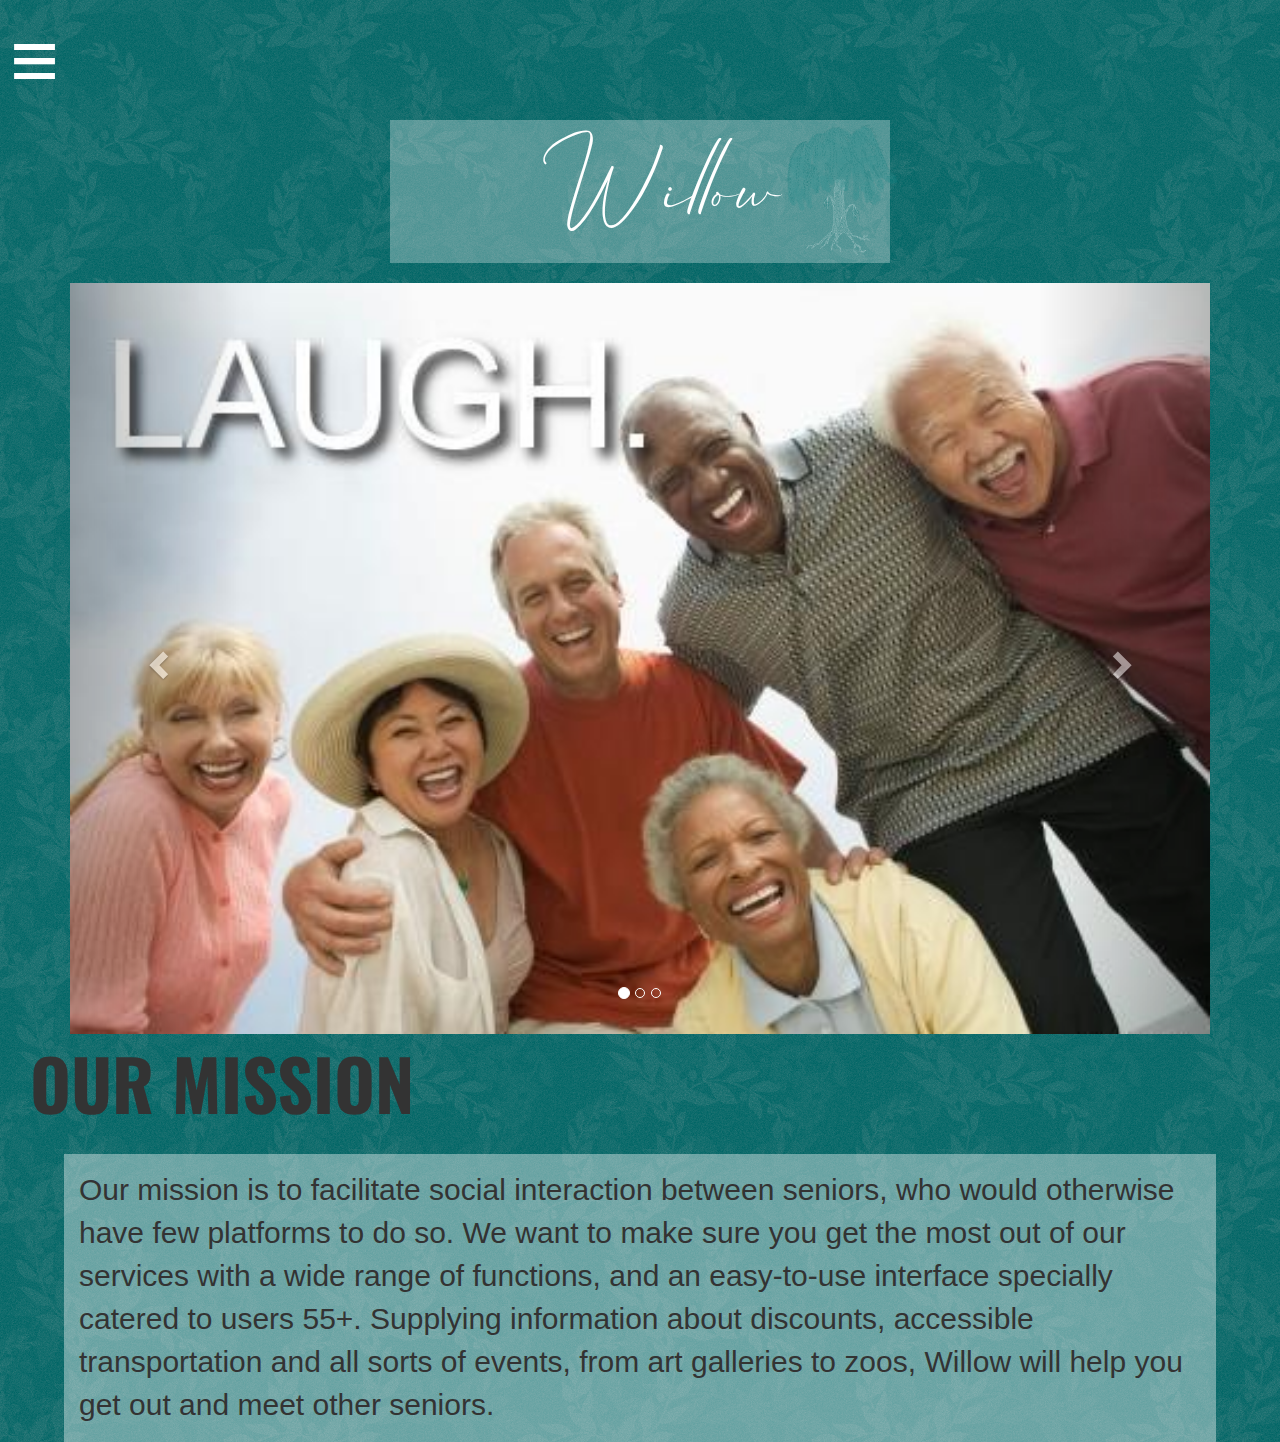
<file: index.html>
<!DOCTYPE html>
<html lang="en">
  
<head>
  
  <!---image carousel attachments--->
  
  <meta charset="utf-8">
  <meta name="viewport" content="width=device-width, initial-scale=1">
  <link rel="stylesheet" href="https://maxcdn.bootstrapcdn.com/bootstrap/3.3.7/css/bootstrap.min.css">
  <script src="https://ajax.googleapis.com/ajax/libs/jquery/3.3.1/jquery.min.js"></script>
  <script src="https://maxcdn.bootstrapcdn.com/bootstrap/3.3.7/js/bootstrap.min.js"></script>
  
  <!---main website attachments--->
  <link href='https://fonts.googleapis.com/css?family=Oswald' rel='stylesheet' type='text/css'>
  <link rel = "stylesheet" href = "cssforwillow.css"> 
  <script src="javaforwillow.js"></script>
  
</head>
  
  
<body>
  <!---navbar links--->
  <body>
    <div id="mySidenav" class="sidenav">
      <a href="javascript:void(0)" class="closebtn" onclick="closeNav()">&equiv;</a>
      <a href="index.html">Home</a>
      <a href="eventsPage.html">Events</a>
      <a href="discountPage.html">Discounts</a>
      <a href="accessibleTransportation.html">Accessible Transportation</a>
    </div>
    
<!---more navbar stuff--->

  <!-- Use any element to open the sidenav -->
   <span class="menuButton" onclick="openNav()">&equiv;</span>

  <!-- Add all page content inside this div if you want the side nav to push page content to the right (not used if you only want the sidenav to sit on top of the page -->
    <div class = "pageTop">
      <img src= "willowLogo.png" class="willowlogo">
      <a href="index.html" class = "logo">Willow</a>
    </div>
    </div>
    

<div id="main"> 
<!---image carousel stuff--->
    
<div class="container">
  <div id="myCarousel" class="carousel slide" data-ride="carousel">
    
    
    <!-- Indicators -->
    <ol class="carousel-indicators">
      <li data-target="#myCarousel" data-slide-to="0" class="active"></li>
      <li data-target="#myCarousel" data-slide-to="1"></li>
      <li data-target="#myCarousel" data-slide-to="2"></li>
    </ol>

    <!-- Wrapper for slides -->
    <div class="carousel-inner">

      <div class="item active">
        <img src="elders1.jpg" alt="senior citizens smiling" style="width:100%;">
      </div>

      <div class="item">
        <img src="elders2.jpg" alt="senior women in workout clothes"style="width:100%;">
      </div>
    
      <div class="item">
        <img src="elders3.jpg" alt="senior citizens smiling" style="width:100%;">
      </div>
  
    </div>

    <!-- Left and right controls -->
    <a class="left carousel-control" href="#myCarousel" data-slide="prev">
      <span class="glyphicon glyphicon-chevron-left"></span>
      <span class="sr-only">Previous</span>
    </a>
    <a class="right carousel-control" href="#myCarousel" data-slide="next">
      <span class="glyphicon glyphicon-chevron-right"></span>
      <span class="sr-only">Next</span>
    </a>
  </div>
</div>
    <div class="bottomCenter">OUR MISSION</div>
     </div> 
<p class="text"> Our mission is to facilitate social interaction between seniors, who would otherwise have few platforms to do so. We want to make sure you get the most out of our services with a wide range of functions, and an easy-to-use interface specially catered to users 55+. Supplying information about discounts, accessible transportation and all sorts of events, from art galleries to zoos, Willow will help you get out and meet other seniors.</p>
    </div>
    
    
</body>
  
  
</html>
</file>
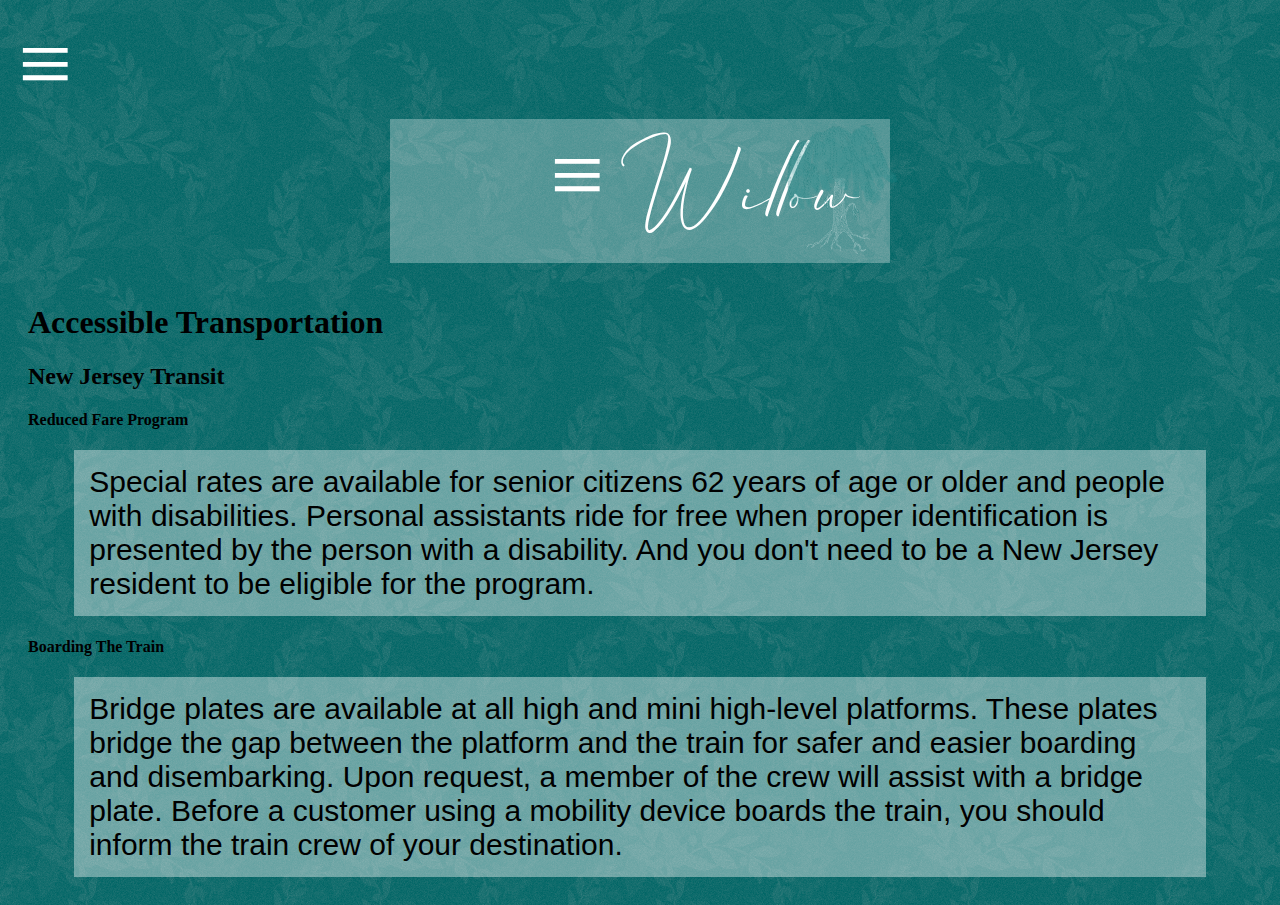
<file: accessibleTransportation.html>
<!DOCTYPE html>
<html>

  <head>
    <link href='https://fonts.googleapis.com/css?family=Oswald' rel='stylesheet' type='text/css'>
    <link rel = "stylesheet" href = "cssforwillow.css">
    <script src="javaforwillow.js"></script>

  </head>

  <body>
    <div id="mySidenav" class="sidenav">
      <a href="javascript:void(0)" class="closebtn" onclick="closeNav()">&equiv;</a>
      <a href="index.html">Home</a>
      <a href="eventsPage.html">Events</a>
      <a href="discountPage.html">Discounts</a>
      <a href="accessibleTransportation.html">Accessible Transportation</a>
    </div>

<!-- Use any element to open the sidenav -->
  <span class="menuButton" onclick="openNav()">&equiv;</span>

<!-- Add all page content inside this div if you want the side nav to push page content to the right (not used if you only want the sidenav to sit on top of the page -->

    <div class = "pageTop">
      <span class="menuButton" onclick="openNav()">&equiv;</span>
      <img src= "willowLogo.png" class="willowlogo">
      <a href="index.html" class = "logo">Willow</a>
    </div>
    
    <div id="main">
      <h1>Accessible Transportation</h1>
      <h2>New Jersey Transit</h2>
      <h4>Reduced Fare Program</h4>
      <div class="text">Special rates are available for senior citizens 62 years of age or older and people with disabilities. Personal assistants ride for free when proper identification is presented by the person with a disability. And you don't need to be a New Jersey resident to be eligible for the program.</div>
      <h4>Boarding The Train</h4>
      <div class="text">Bridge plates are available at all high and mini high-level platforms. These plates bridge the gap between the platform and the train for safer and easier boarding and disembarking. Upon request, a member of the crew will assist with a bridge plate. Before a customer using a mobility device boards the train, you should inform the train crew of your destination.</div>
    </div>
  </body>
</html>
</file>
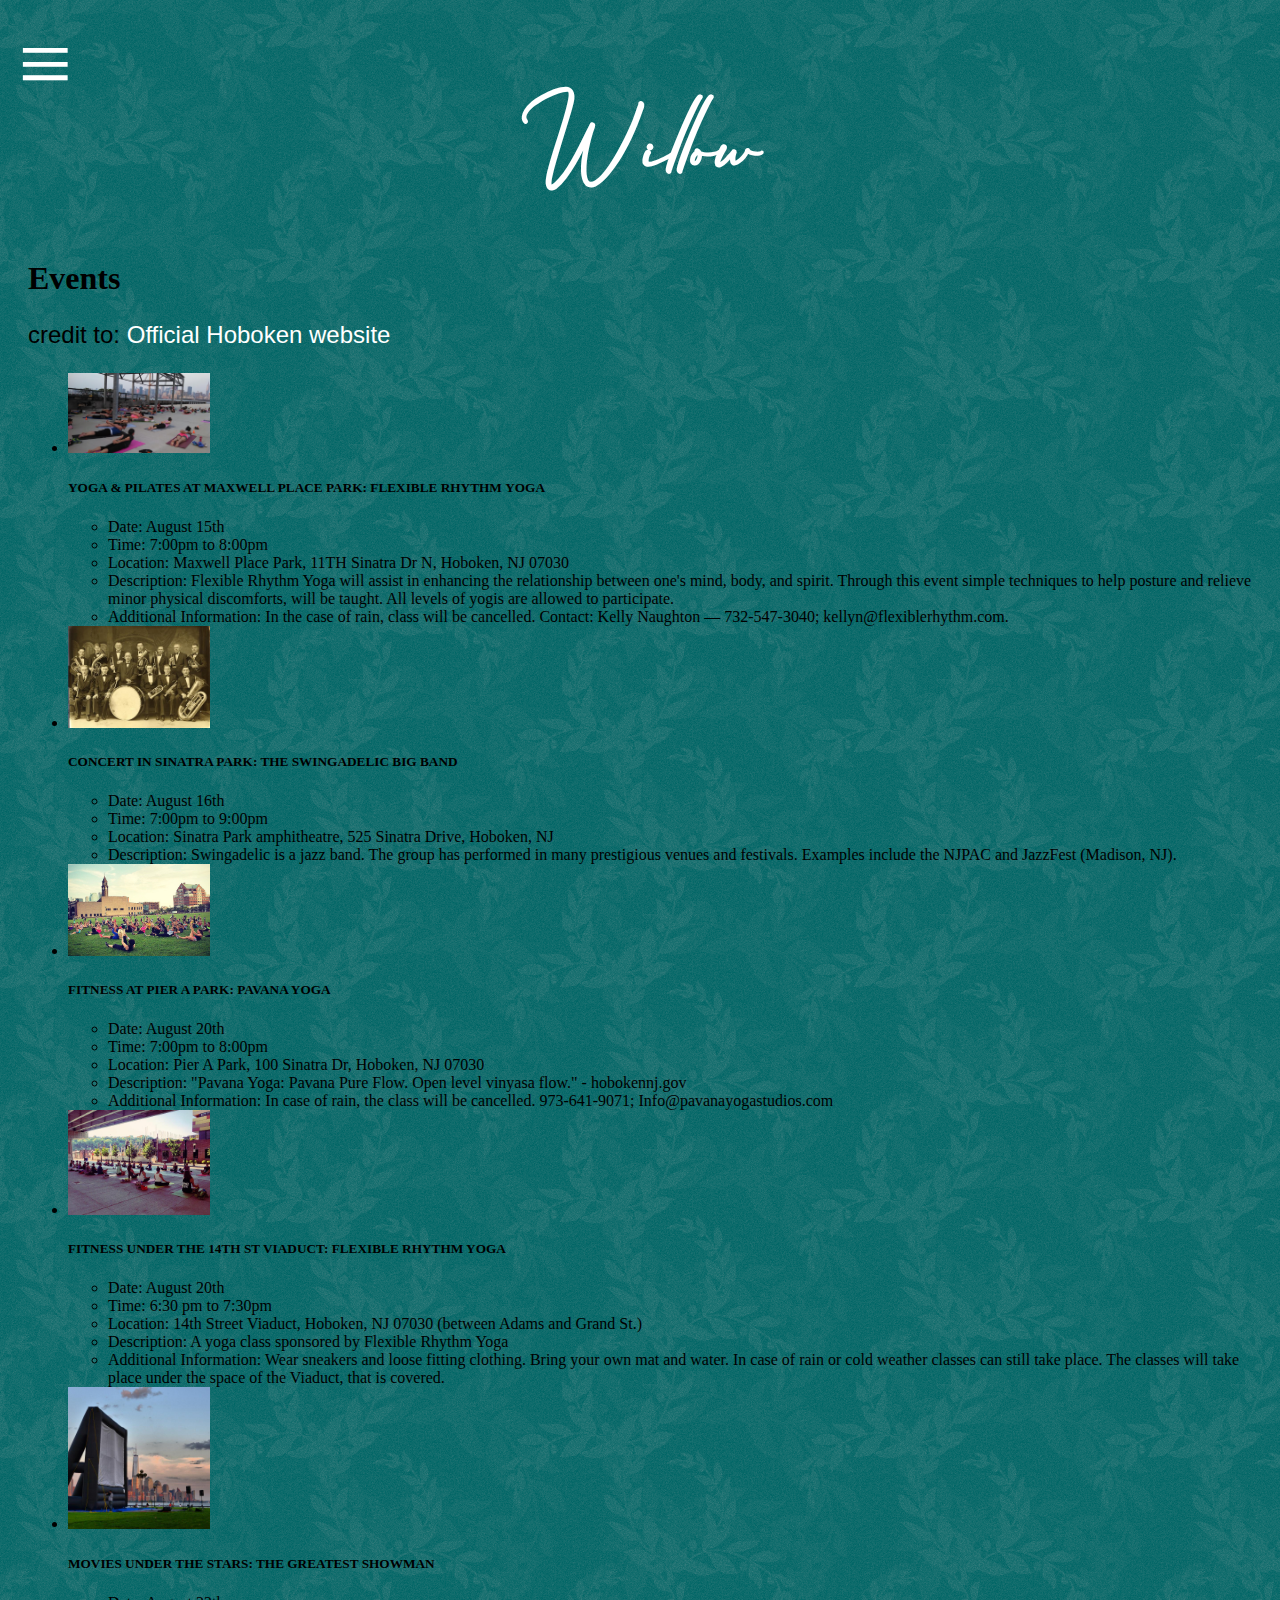
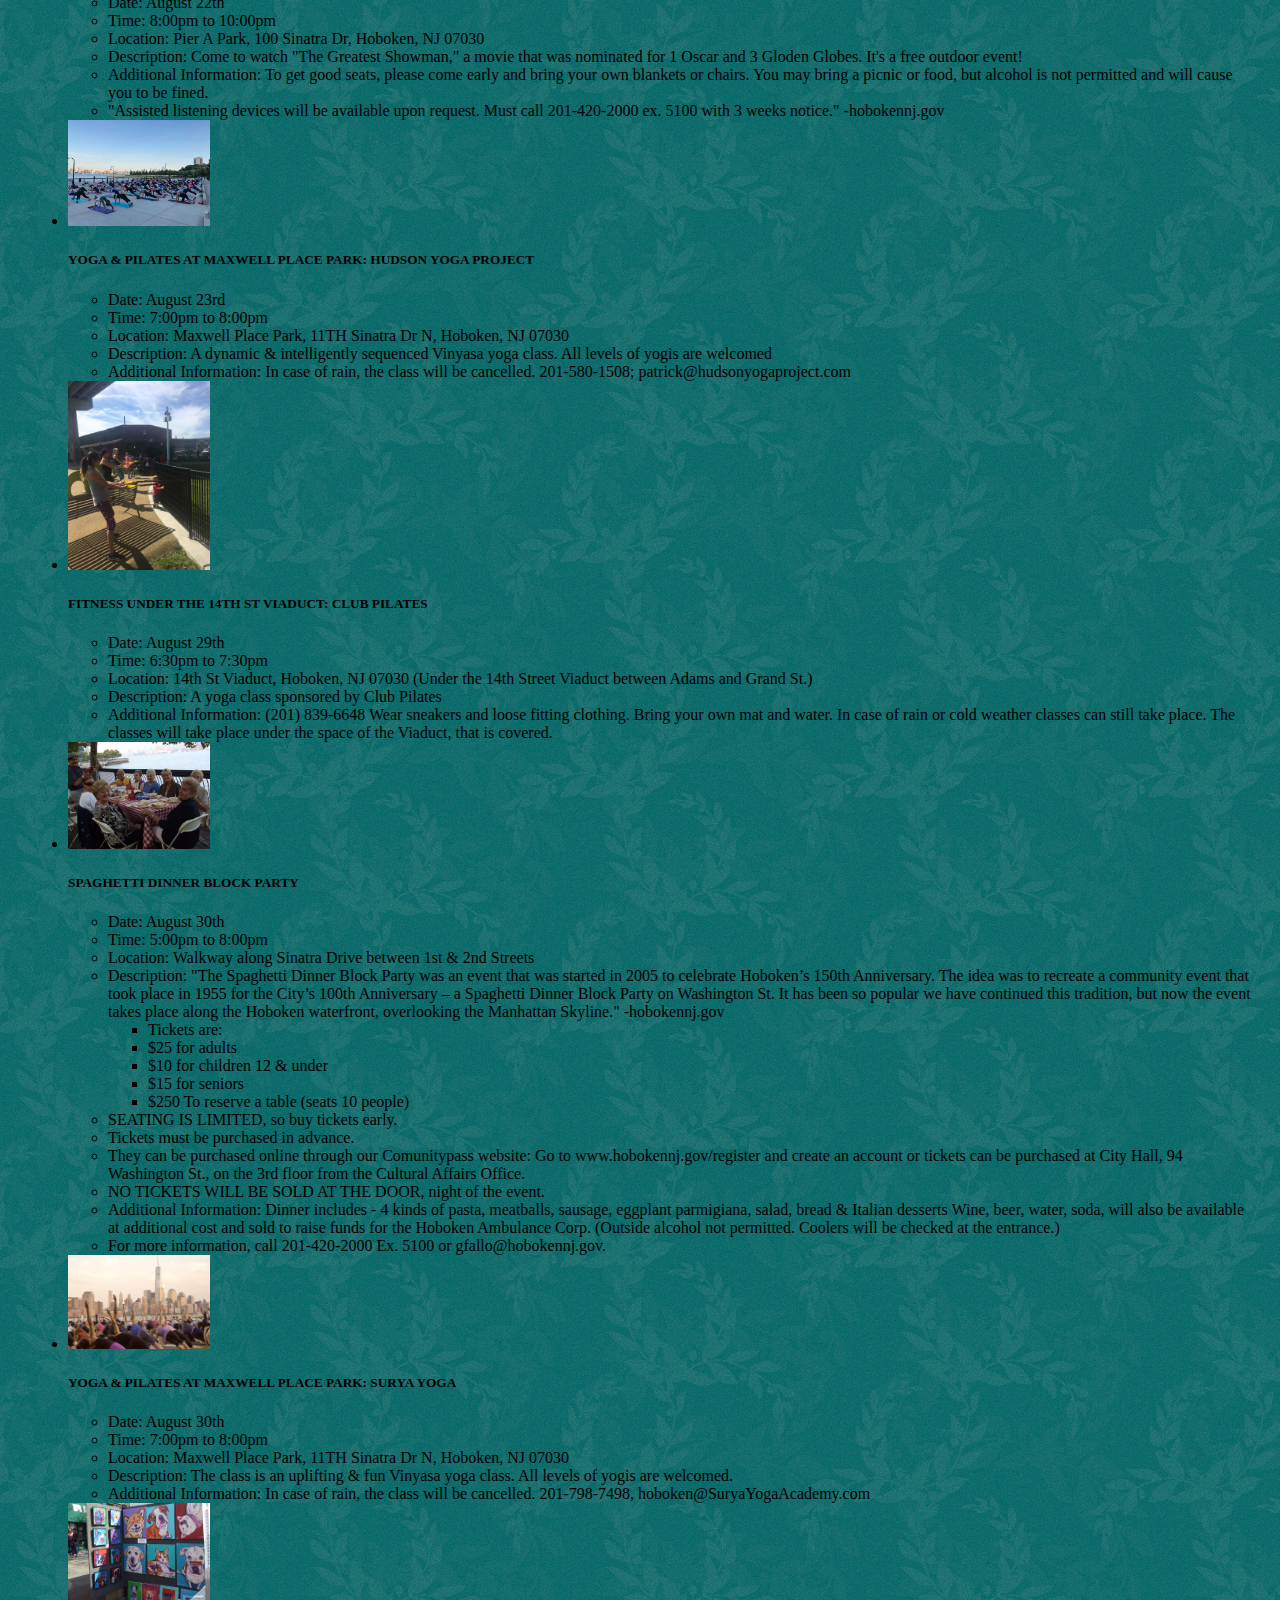
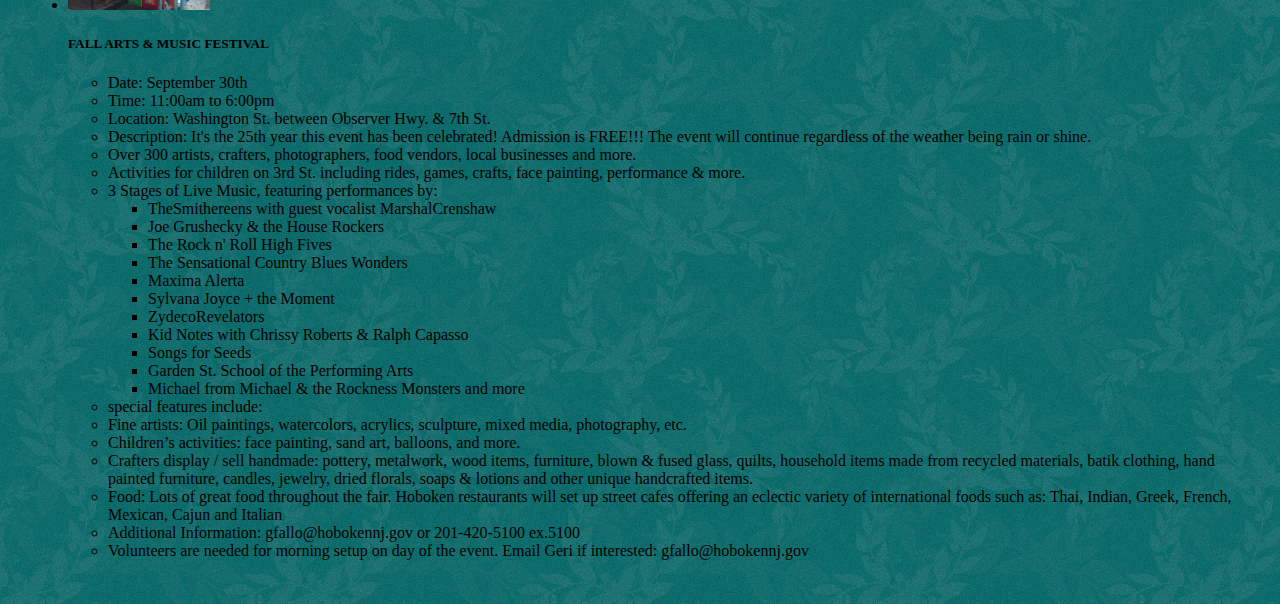
<file: eventsPage.html>
<!DOCTYPE html>
<html>

  <head>
    <link rel="stylesheet" href="https://stackpath.bootstrapcdn.com/bootstrap/4.1.3/css/bootstrap.min.css" integrity="sha384-MCw98/SFnGE8fJT3GXwEOngsV7Zt27NXFoaoApmYm81iuXoPkFOJwJ8ERdknLPMO" crossorigin="anonymous">
    <script src="https://code.jquery.com/jquery-3.3.1.slim.min.js" integrity="sha384-q8i/X+965DzO0rT7abK41JStQIAqVgRVzpbzo5smXKp4YfRvH+8abtTE1Pi6jizo" crossorigin="anonymous"></script>
    <script src="https://cdnjs.cloudflare.com/ajax/libs/popper.js/1.14.3/umd/popper.min.js" integrity="sha384-ZMP7rVo3mIykV+2+9J3UJ46jBk0WLaUAdn689aCwoqbBJiSnjAK/l8WvCWPIPm49" crossorigin="anonymous"></script>
    <script src="https://stackpath.bootstrapcdn.com/bootstrap/4.1.3/js/bootstrap.min.js" integrity="sha384-ChfqqxuZUCnJSK3+MXmPNIyE6ZbWh2IMqE241rYiqJxyMiZ6OW/JmZQ5stwEULTy" crossorigin="anonymous"></script>
    <link rel = "stylesheet" href = "cssforwillow.css">
    <script src="javaforwillow.js"></script>

  </head>

  <body>
    <div id="mySidenav" class="sidenav">
      <a href="javascript:void(0)" class="closebtn" onclick="closeNav()">&equiv;</a>
      <a href="index.html">Home</a>
      <a href="eventsPage.html">Events</a>
      <a href="discountPage.html">Discounts</a>
      <a href="accessibleTransportation.html">Accessible Transportation</a>
    </div>

    <!-- Use any element to open the sidenav -->
    <span class="menuButton" onclick="openNav()">&equiv;</span>

    <!-- Add all page content inside this div if you want the side nav to push page content to the right (not used if you only want the sidenav to sit on top of the page -->
    <div>
       <h1 class = "logo">Willow</h1>
    </div>

   <div id="main">
    <h1>Events</h1>
     <p>credit to: <a href="https://www.hobokennj.gov/events">Official Hoboken website</a></p>
    <ul class="list-unstyled">
      
 <!--- 1ST EVENT POST --->
      <li class="media">
        <img class="mr-3" src="rythmyoga.jpg" alt="A large group of people doing yoga at Maxwell Place Park.">
        <div class="media-body">
          <h5 class="mt-0 mb-1">YOGA & PILATES AT MAXWELL PLACE PARK: FLEXIBLE RHYTHM YOGA</h5>
          <ul>
            <li>Date: August 15th</li>
            <li>Time: 7:00pm to 8:00pm</li>
            <li>Location: Maxwell Place Park, 11TH Sinatra Dr N, Hoboken, NJ 07030</li>
            <li>Description: Flexible Rhythm Yoga will assist in enhancing the relationship between one's mind, body, and spirit. 
              Through this event simple techniques to help posture and relieve minor physical discomforts, will be taught. 
              All levels of yogis are allowed to participate.</li>
            <li>Additional Information: In the case of rain, class will be cancelled. 
              Contact: Kelly Naughton — 732-547-3040; kellyn@flexiblerhythm.com.</li>
          </ul>
        </div>
      </li>
      
<!--- 2ND EVENT POST --->
      <li class="media my-4">
        <img class="mr-3" src="swingadelicband.png" alt="Old-fashioned picture of some of the Swingadelic member">
        <div class="media-body">
          <h5 class="mt-0 mb-1">CONCERT IN SINATRA PARK: THE SWINGADELIC BIG BAND</h5>
          <ul>
            <li>Date: August 16th</li>
            <li>Time: 7:00pm to 9:00pm</li>
            <li>Location: Sinatra Park amphitheatre, 525 Sinatra Drive, Hoboken, NJ</li>
            <li>Description: Swingadelic is a jazz band. The group has performed in many prestigious venues and festivals. Examples include the NJPAC and JazzFest (Madison, NJ).</li>
          </ul>
        </div>
      </li>
      
<!--- 3RD EVENT POST --->
      <li class="media my-4">
        <img class="mr-3" src="pavanayoga.jpg" alt="A large group of people doing yoga at Pier A Park">
        <div class="media-body">
          <h5 class="mt-0 mb-1">FITNESS AT PIER A PARK: PAVANA YOGA</h5>
          <ul>
            <li>Date: August 20th</li>
            <li>Time: 7:00pm to 8:00pm</li>
            <li>Location: Pier A Park, 100 Sinatra Dr, Hoboken, NJ 07030</li>
            <li>Description: "Pavana Yoga: Pavana Pure Flow. Open level vinyasa flow." - hobokennj.gov</li>
            <li>Additional Information: In case of rain, the class will be cancelled. 973-641-9071; Info@pavanayogastudios.com</li>
          </ul>
        </div>
      </li>
  
<!--- 4TH EVENT POST --->
     <li class="media my-4">
        <img class="mr-3" src="14thStViaduct-FRY.jpg" alt="A large group of people doing yoga under the 14th Street Viaduct">
        <div class="media-body">
          <h5 class="mt-0 mb-1">FITNESS UNDER THE 14TH ST VIADUCT: FLEXIBLE RHYTHM YOGA</h5>
          <ul>
            <li>Date: August 20th</li>
            <li>Time: 6:30 pm to 7:30pm</li>
            <li>Location: 14th Street Viaduct, Hoboken, NJ 07030 (between Adams and Grand St.)</li>
            <li>Description: A yoga class sponsored by Flexible Rhythm Yoga</li>
            <li>Additional Information: 
              Wear sneakers and loose fitting clothing. 
              Bring your own mat and water.
              In case of rain or cold weather classes can still take place. 
              The classes will take place under the space of the Viaduct, that is covered.</li>
          </ul>
        </div>
      </li>
      
<!--- 5TH EVENT POST --->
      <li class="media my-4">
        <img class="mr-3" src="outdoormoviescreen.jpg" alt="Image of the movie screen being set up in the park">
        <div class="media-body">
          <h5 class="mt-0 mb-1">MOVIES UNDER THE STARS: THE GREATEST SHOWMAN</h5>
          <ul>
            <li>Date: August 22th</li>
            <li>Time: 8:00pm to 10:00pm</li>
            <li>Location: Pier A Park, 100 Sinatra Dr, Hoboken, NJ 07030</li>
            <li>Description: Come to watch "The Greatest Showman," a movie that was nominated for 1 Oscar and 3 Gloden Globes. It's a free outdoor event!</li>
            <li>Additional Information: To get good seats, please come early and bring your own blankets or chairs. You may bring a picnic or food, but alcohol is not permitted and will cause you to be fined.</li>
            <li>"Assisted listening devices will be available upon request. Must call 201-420-2000 ex. 5100 with 3 weeks notice." -hobokennj.gov</li>
          </ul>
        </div>
      </li>
      
<!--- 6TH EVENT POST --->
      <li class="media my-4">
        <img class="mr-3" src="hudsonyogaproject.jpg" alt="A group of people doing yoga at Maxwwell Place Park. Sponsored by Hudson Yoga Project.">
        <div class="media-body">
          <h5 class="mt-0 mb-1">YOGA & PILATES AT MAXWELL PLACE PARK: HUDSON YOGA PROJECT</h5>
          <ul>
            <li>Date: August 23rd </li>
            <li>Time: 7:00pm to 8:00pm</li>
            <li>Location: Maxwell Place Park, 11TH Sinatra Dr N, Hoboken, NJ 07030</li>
            <li>Description: A dynamic & intelligently sequenced Vinyasa yoga class. All levels of yogis are welcomed</li>
            <li>Additional Information: In case of rain, the class will be cancelled. 
              201-580-1508; patrick@hudsonyogaproject.com</li>
          </ul>
        </div>
      </li>
   
<!--- 7TH EVENT POST --->
      <li class="media my-4">
        <img class="mr-3" src="clubpilates.jpg" alt="A group of people doing an arm workout under the 14th St Viaduct.">
        <div class="media-body">
          <h5 class="mt-0 mb-1">FITNESS UNDER THE 14TH ST VIADUCT: CLUB PILATES</h5>
          <ul>
            <li>Date: August 29th</li>
            <li>Time: 6:30pm to 7:30pm </li>
            <li>Location: 14th St Viaduct, Hoboken, NJ 07030 (Under the 14th Street Viaduct between Adams and Grand St.)</li>
            <li>Description: A yoga class sponsored by Club Pilates</li>
            <li>Additional Information: (201) 839-6648 
              Wear sneakers and loose fitting clothing. 
              Bring your own mat and water.
              In case of rain or cold weather classes can still take place. 
              The classes will take place under the space of the Viaduct, that is covered.</li>
          </ul>
        </div>
      </li>
 
      
<!--- 8TH EVENT POST --->
      <li class="media my-4">
        <img class="mr-3" src="spaghettidinnerblockparty.jpg" alt="Image of senior citizens having fun and eating good food at the Annual Spaghetti Dinner.">
        <div class="media-body">
          <h5 class="mt-0 mb-1">SPAGHETTI DINNER BLOCK PARTY</h5>
          <ul>
            <li>Date: August 30th</li>
            <li>Time: 5:00pm to 8:00pm</li>
            <li>Location: Walkway along Sinatra Drive between 1st & 2nd Streets</li>
            <li>Description: "The Spaghetti Dinner Block Party was an event that was started in 2005 to celebrate Hoboken’s 150th Anniversary. 
The idea was to recreate a community event that took place in 1955 for the City’s 100th Anniversary – a Spaghetti Dinner Block Party on Washington St. 
It has been so popular we have continued this tradition, but now the event takes place along the Hoboken waterfront, overlooking the Manhattan Skyline." -hobokennj.gov</li>
                <ul>             
                    <li>Tickets are:</li>
                    <li>$25 for adults</li>
                    <li>$10 for children 12 & under</li>
                    <li>$15 for seniors</li>
                    <li>$250 To reserve a table (seats 10 people)</li>
                 </ul>
              
        <li>SEATING IS LIMITED, so buy tickets early.</li>
              
        <li>Tickets must be purchased in advance.</li>
              
        <li>They can be purchased online through our Comunitypass website: Go to www.hobokennj.gov/register and create an account or tickets can be purchased at City Hall, 94 Washington St., on the 3rd floor from the Cultural Affairs Office.</li>

        <li>NO TICKETS WILL BE SOLD AT THE DOOR, night of the event.</li>


<li>Additional Information: Dinner includes - 4 kinds of pasta, meatballs, sausage, eggplant parmigiana, salad, bread & Italian desserts
Wine, beer, water, soda, will also be available at additional cost and sold to raise funds for the Hoboken Ambulance Corp.
  (Outside alcohol not permitted. Coolers will be checked at the entrance.)</li>
           
            
<li>For more information, call 201-420-2000 Ex. 5100 or gfallo@hobokennj.gov.</li>
  
          </ul>
        </div>
      </li>
      
      
      
 <!--- 9TH EVENT POST --->
      <li class="media my-4">
        <img class="mr-3" src="suryayoga@maxwellplacepark.jpg" alt="A group of people doing yoga at Maxwwell Place Park. Sponsored by Surya Yoga.">
        <div class="media-body">
          <h5 class="mt-0 mb-1">YOGA & PILATES AT MAXWELL PLACE PARK: SURYA YOGA</h5>
          <ul>
            <li>Date: August 30th</li>
            <li>Time: 7:00pm to 8:00pm</li>
            <li>Location: Maxwell Place Park, 11TH Sinatra Dr N, Hoboken, NJ 07030</li>
            <li>Description: The class is an uplifting & fun Vinyasa yoga class. All levels of yogis are welcomed.</li>
            <li>Additional Information: In case of rain, the class will be cancelled. 201-798-7498, hoboken@SuryaYogaAcademy.com</li>
          </ul>
        </div>
      </li>
      
<!--- 10TH EVENT POST --->
      <li class="media my-4">
        <img class="mr-3" src="hobokenarts&musicfestival.jpg" alt="Photograph of multiple beautiful paintings of dogs">
        <div class="media-body">
          <h5 class="mt-0 mb-1">FALL ARTS & MUSIC FESTIVAL</h5>
          <ul>
            <li>Date: September 30th</li>
            <li>Time: 11:00am to 6:00pm</li>
            <li>Location: Washington St. between Observer Hwy. & 7th St.</li>
            <li>Description: It's the 25th year this event has been celebrated! 
              Admission is FREE!!! 
              The event will continue regardless of the weather being rain or shine.</li> 
    
<li>Over 300 artists, crafters, photographers, food vendors, local businesses and more.</li>
<li>Activities for children on 3rd St. including rides, games, crafts, face painting, performance & more.</li>
<li>3 Stages of Live Music, featuring performances by:</li>
<ul><li>TheSmithereens with guest vocalist MarshalCrenshaw</li>
  <li>Joe Grushecky & the House Rockers</li>
  <li>The Rock n' Roll High Fives</li>
  <li>The Sensational Country Blues Wonders</li>
  <li>Maxima Alerta</li> 
  <li>Sylvana Joyce + the Moment</li>
  <li>ZydecoRevelators</li>
  <li>Kid Notes with Chrissy Roberts & Ralph Capasso</li>
  <li>Songs for Seeds</li>
  <li>Garden St. School of the Performing Arts</li>
  <li>Michael from Michael & the Rockness Monsters and more</li></ul>

<li>special features include:</li>
<li>Fine artists: Oil paintings, watercolors, acrylics, sculpture, mixed media, photography, etc.</li>
  <li>Children’s activities: face painting, sand art, balloons, and more.</li>
  <li>Crafters display / sell handmade: 
    pottery, metalwork, wood items, furniture, blown & fused glass, quilts, household items made from recycled materials, batik clothing, hand painted furniture, candles, jewelry, dried florals, soaps & lotions and other unique handcrafted items.
</li>
  <li>Food: Lots of great food throughout the fair. Hoboken restaurants will set up street cafes offering an eclectic variety of international foods such as: Thai, Indian, Greek, French, Mexican, Cajun and Italian</li>

            
<li>Additional Information: gfallo@hobokennj.gov or 201-420-5100 ex.5100</li>
            <li> Volunteers are needed for morning setup on day of the event. 
              Email Geri if interested: gfallo@hobokennj.gov</li>
          </ul>
        </div>
      </li>
      
   </ul>
</div>
</file>
<file: cssforwillow.css>
body {
  background-image: url(xv.png);
  background-color: #006868;

}
.text {
  font-family: sans-serif;
  font-size: 30px;
  background-color: rgba(252, 252, 252, 0.4);
  padding: 15px;
  width: 90%;
  margin: auto;

}
p {
  font-size: 150%;
  font-family: Arial, sans-serif;
}

@font-face {
  font-family: 'willowtext';
  src: url('Mathanifo Script_dafont.ttf') format('truetype');
}
fixedBar {
  position: fixed;
}

.logo{
  font-family: willowtext !important;
  color: white;
  font-size: 100px !important;
  width: 400px !important;
  margin:0 auto !important;
  text-align: center !important;
  margin-top: -40px !important;
}

.willowlogo{
  margin: auto !important;
  text-align: center !important;
  height: 150px !important;
  width: auto !important;
  float: left;
  position: relative;
  left: 375px;
  top: -10px;
}
.pageTop {
  background-color: rgba(252, 252, 252, 0.3);
  max-width: 500px;
  margin: 0px auto;
  width: 150%;
  hight: 200%;
}

/*
.container{
  width: 85%;
  height: 85%;
  margin-left: auto;
  margin-right: auto;
  position: relative;
  text-align: center;
}
#homePhoto{
  display: block;
  margin-left: auto;
  margin-right: auto;
  width: 85%;
  height: 85%;
}
*/
.bottomCenter{
  position: relative;
  bottom: 2px;
  right: 10px;
  left: 10px;
  font-size: 500%;
  font-family: Oswald, sans-serif;
  font-weight: bold;
}




/* The side navigation menu */
.sidenav {
    height: 100%; /* 100% Full-height */
    width: 0; /* 0 width - change this with JavaScript */
    position: fixed; /* Stay in place */
    z-index: 1; /* Stay on top */
    top: 0; /* Stay at the top */
    left: 0;
    background-color: #548c8c; /* Black*/
    overflow-x: hidden; /* Disable horizontal scroll */
    padding-top: 60px; /* Place content 60px from the top */
    transition: 0.5s; /* 0.5 second transition effect to slide in the sidenav */
}

/* The navigation menu links */
.sidenav a {
    padding: 8px 8px 8px 32px;
    text-decoration: none;
    font-size: 25px;
    color: #ffffff;
    display: block;
    transition: 0.3s;
}

/* When you mouse over the navigation links, change their color */
.sidenav a:hover {
    color: #b7b7b7;
}

/* Position and style the close button (top right corner) */
.sidenav .closebtn {
    font-size: 30%;
    position: absolute;
    top: 0;
    right: 25px;
    font-size: 36px;
    margin-left: 50px;
}

/* Style page content - use this if you want to push the page content to the right when you open the side navigation */
#main {
    transition: margin-left .5s;
    padding: 20px;
}

/* On smaller screens, where height is less than 450px, change the style of the sidenav (less padding and a smaller font size) */
@media screen and (max-height: 450px) {
    .sidenav {padding-top: 15px;}
    .sidenav a {font-size: 18px;}
}

.menuButton{
  font-size: 600% !important;
  color: white !important;
  margin: 10px;
}

#foodDiscount b {
  font-size: 150%;
}

.mr-3 {
 width: 12%;
 hight: 12%
}
/* link settings: no underline*/
a {
  text-decoration: none;

}
a:link {
  text-decoration: none;
  color: white;
}
a:visited {
  text-decoration: none;
  color: white;
}
a:hover {
  text-decoration: none;
  color: white;
}
a:active {
  text-decoration: none;
  color: white;
}
</file>
